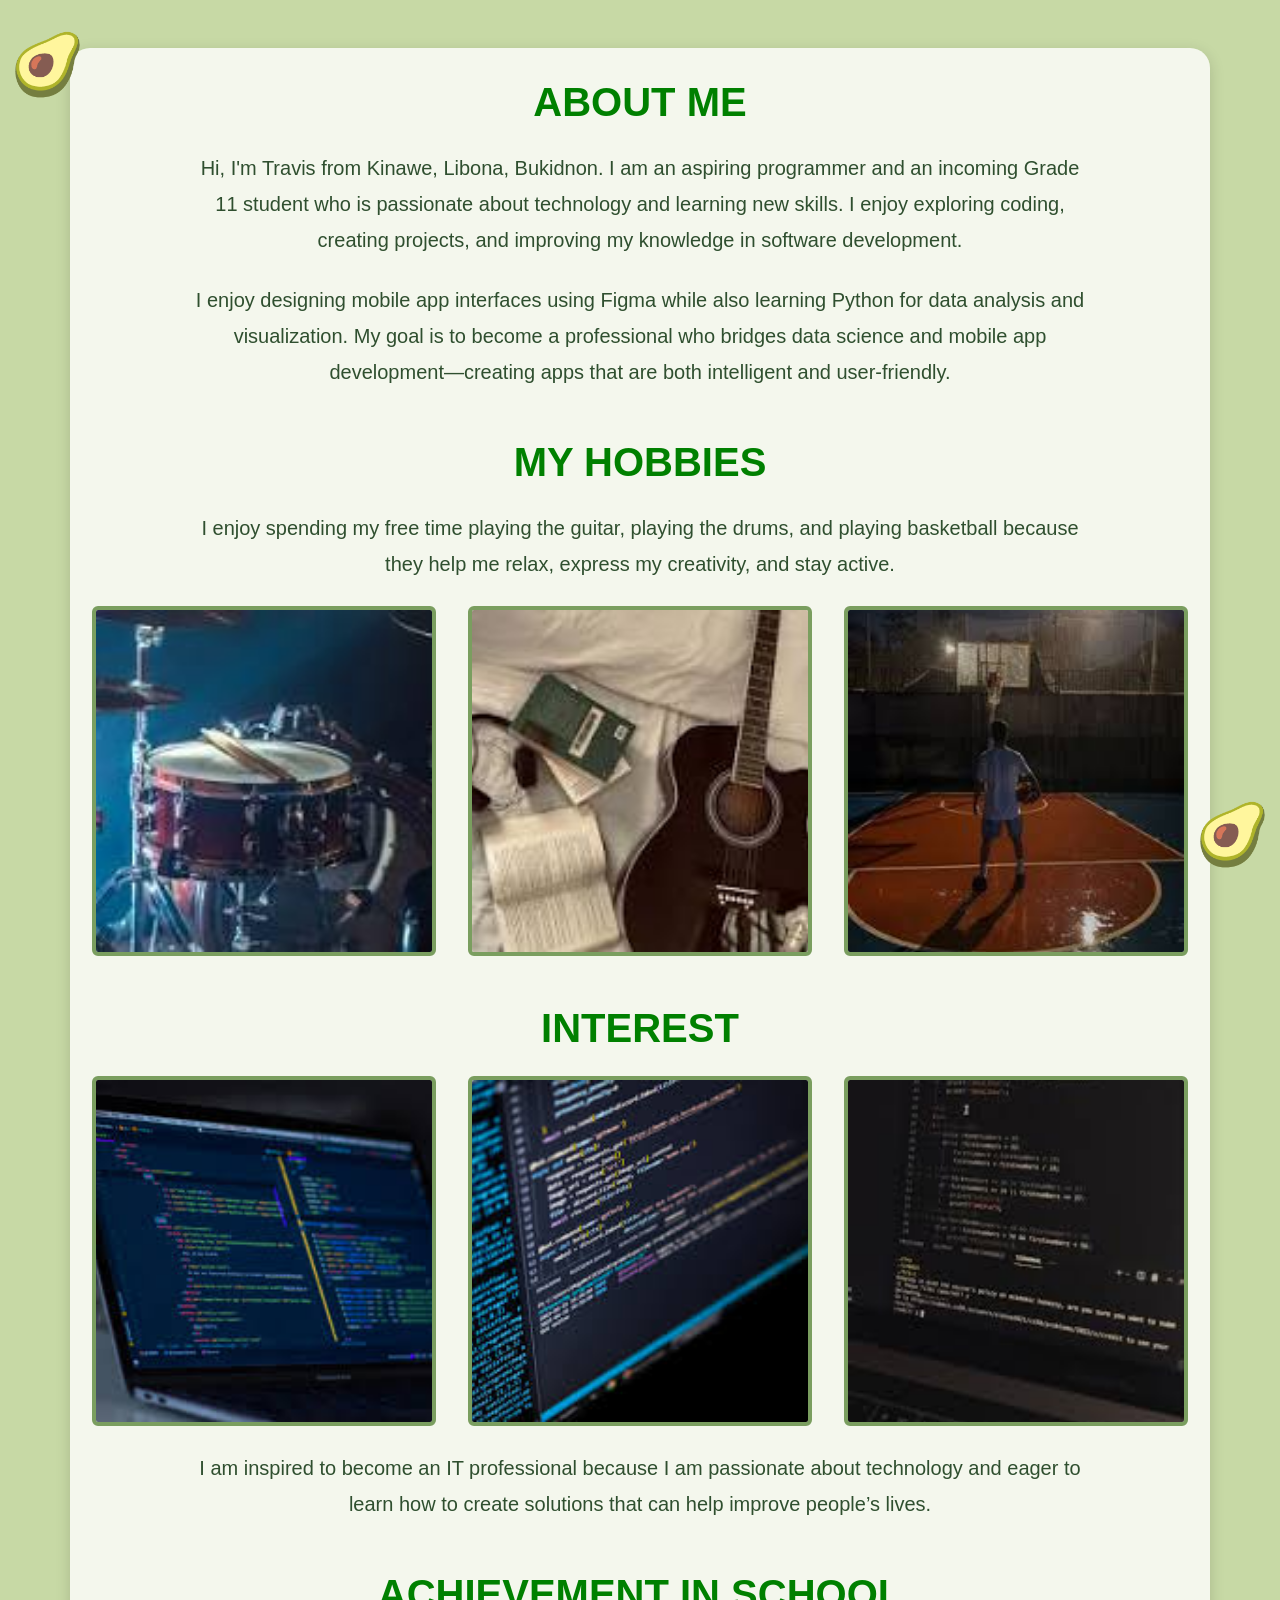
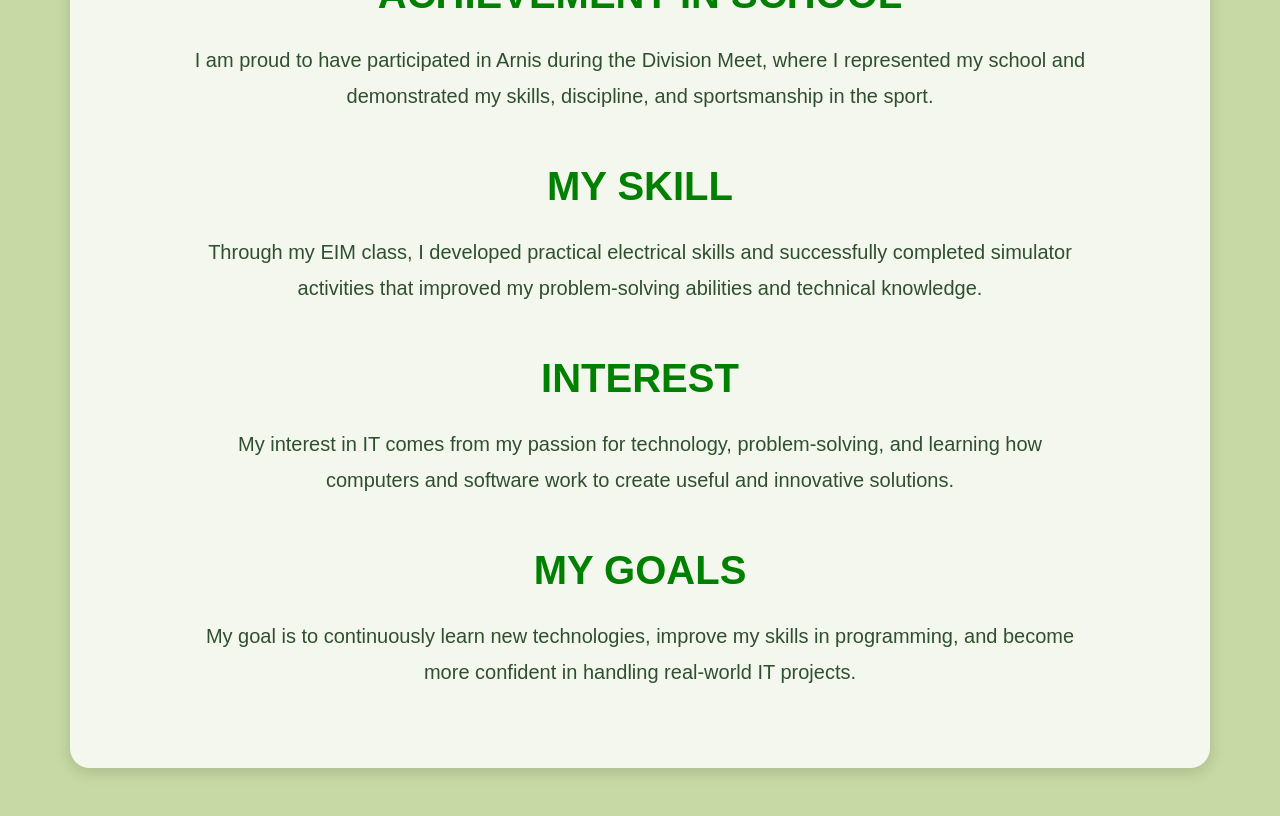
<file: about.html>
<!DOCTYPE html>
<html>

<head>
    <title>My First Page</title>
    <link href="https://cdn.jsdelivr.net/npm/bootstrap@5.3.8/dist/css/bootstrap.min.css" rel="stylesheet">
    <link rel="stylesheet" href="css/style.css">

</head>

<body>

<div class="avocado-left">🥑</div>
<div class="avocado-right">🥑</div>

<div class="container mt-5 mb-5">

    <h1 class="text-center mb-4 heading">
        ABOUT ME
    </h1>

    <p class="text-center mx-auto mb-4 paragraph">
        Hi, I'm Travis from Kinawe, Libona, Bukidnon. I am an aspiring programmer and an incoming Grade 11 student who is passionate about technology and learning new skills. I enjoy exploring coding, creating projects, and improving my knowledge in software development.
    </p>

    <p class="text-center mx-auto mb-5 paragraph">
        I enjoy designing mobile app interfaces using Figma while also learning Python for data analysis and visualization. My goal is to become a professional who bridges data science and mobile app development—creating apps that are both intelligent and user-friendly.
    </p>

    <h1 class="text-center mt-5 mb-4 heading">
        MY HOBBIES
    </h1>

    <p class="text-center mx-auto mb-4 paragraph">
        I enjoy spending my free time playing the guitar, playing the drums, and playing basketball because they help me relax, express my creativity, and stay active.
    </p>

    <div class="row text-center g-5 mb-5">

        <div class="col-md-4 px-3">
            <img src="images/travis.jpeg" class="img-fluid rounded gallery-img">
        </div>

        <div class="col-md-4 px-3">
            <img src="images/guitar.jpeg" class="img-fluid rounded gallery-img">
        </div>

        <div class="col-md-4 px-3">
            <img src="images/drum.jpeg" class="img-fluid rounded gallery-img">
        </div>

    </div>

    <h1 class="text-center mt-5 mb-4 heading">
        INTEREST
    </h1>

    <div class="row text-center g-5 mb-4">

        <div class="col-md-4 px-3">
            <img src="images/code.jpeg" class="img-fluid rounded gallery-img">
        </div>

        <div class="col-md-4 px-3">
            <img src="images/interest.jpeg" class="img-fluid rounded gallery-img">
        </div>

        <div class="col-md-4 px-3">
            <img src="images/coms.jpeg" class="img-fluid rounded gallery-img">
        </div>

    </div>

    <p class="text-center mx-auto mb-5 paragraph">
        I am inspired to become an IT professional because I am passionate about technology and eager to learn how to create solutions that can help improve people’s lives.
    </p>

    <h1 class="text-center mb-4 heading">
        ACHIEVEMENT IN SCHOOL
    </h1>

    <p class="text-center mx-auto mb-5 paragraph">
        I am proud to have participated in Arnis during the Division Meet, where I represented my school and demonstrated my skills, discipline, and sportsmanship in the sport.
    </p>

    <h1 class="text-center mb-4 heading">
        MY SKILL
    </h1>

    <p class="text-center mx-auto mb-5 paragraph">
        Through my EIM class, I developed practical electrical skills and successfully completed simulator activities that improved my problem-solving abilities and technical knowledge.
    </p>

    <h1 class="text-center mb-4 heading">
        INTEREST
    </h1>

    <p class="text-center mx-auto mb-5 paragraph">
        My interest in IT comes from my passion for technology, problem-solving, and learning how computers and software work to create useful and innovative solutions.
    </p>

    <h1 class="text-center mb-4 heading">
        MY GOALS
    </h1>

    <p class="text-center mx-auto mb-5 paragraph">
        My goal is to continuously learn new technologies, improve my skills in programming, and become more confident in handling real-world IT projects.
    </p>

</div>

</body>
</html>
</file>
<file: css/style.css>
.travis {
    background: #F5F9EE;
    border: 3px solid #7A9E5F;
    border-radius: 20px;
    padding: 30px;
}

.profile-img {
    width: 350px;
    height: 350px;
    border-radius: 50%;
    object-fit: cover;
    border: 4px solid #7A9E5F;
}

.main-title {
    text-align: center;
    font-size: 50px;
    color: #4B6F44;
}

.sub-title {
    text-align: center;
    color: #4B6F44;
}

.description {
    font-size: 20px;
    text-align: justify;
    color: #2F4F2F;
}

.custom-btn {
    display: inline-block;
    background-color: #7A9E5F;
    color: white;
    text-decoration: none;
    padding: 12px 25px;
    font-size: 18px;
    border-radius: 10px;
    transition: 0.3s;
}

.custom-btn:hover {
    background-color: #65854e;
    color: black;
}

body {
    background: #C7D9A5;
    font-family: Arial, sans-serif;
    color: #2F4F2F;
}

.container {
    background-color: rgba(255,255,255,0.80);
    padding: 30px;
    border-radius: 20px;
    box-shadow: 0 4px 15px rgba(0,0,0,0.15);
}

h1 {
    color: green;
    font-weight: bold;
}

img {
    border: 4px solid #7A9E5F;
    transition: transform 0.3s;
}

img:hover {
    transform: scale(1.05);
}

.avocado-left {
    position: fixed;
    left: 10px;
    top: 20px;
    font-size: 60px;
}

.avocado-right {
    position: fixed;
    right: 10px;
    bottom: 20px;
    font-size: 60px;
}

.heading {
    font-size: 40px;
}

.paragraph {
    font-size: 20px;
    text-align: justify;
    max-width: 900px;
    line-height: 1.8;
}

.gallery-img {
    width: 100%;
    height: 350px;
    object-fit: cover;
    display: block;
}
</file>
